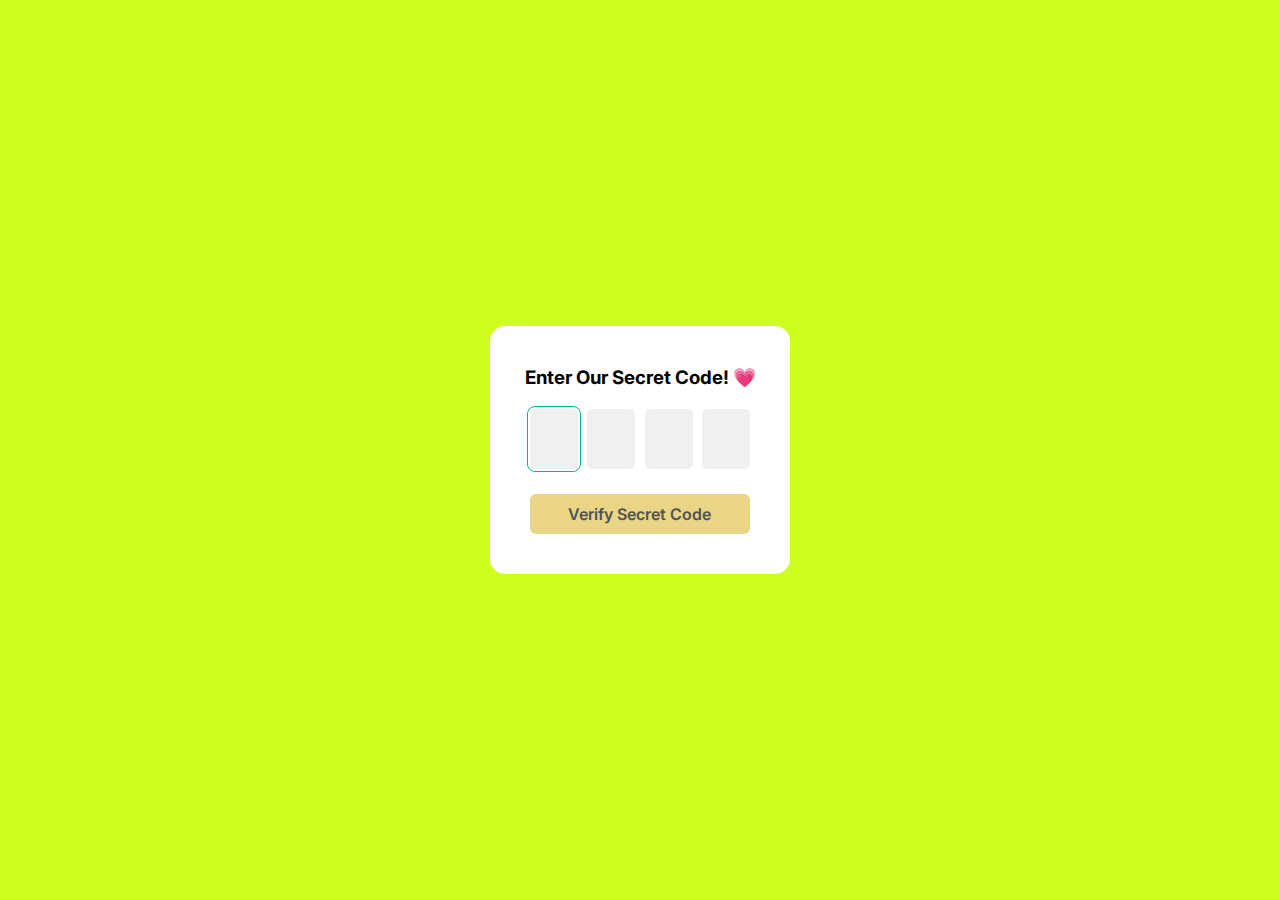
<file: index.html>
<!DOCTYPE html>
<html lang="en">

<head>
  <meta charset="UTF-8" />
  <meta http-equiv="X-UA-Compatible" content="IE=edge" />
  <meta name="viewport" content="width=device-width, initial-scale=1.0" />
  <title>Dear My Love</title>
  <link rel="icon" type="image/x-icon" href="public/images/chocolate.ico">
  <link rel="stylesheet" href="public/css/style.css" />
</head>

<body>
  <div class="passcode-container">
    <h3>Enter Our Secret Code! &#128151;</h3>
    <form class="form">
      <div class="input_field_box">
        <input type="number" />
        <input type="number" disabled />
        <input type="number" disabled />
        <input type="number" disabled />
      </div>
      <button type="button">Verify Secret Code</button>
    </form>
  </div>

  <div id="rain-container">
    <div id="rain">
      <!-- Add as many images as you want -->
      <img class="drop" src="public/images/chocolate_rain.png" />
      <img class="drop" src="public/images/chocolate_rain.png" />
      <img class="drop" src="public/images/chocolate_rain.png" />
      <img class="drop" src="public/images/chocolate_rain.png" />
      <img class="drop" src="public/images/chocolate_rain.png" />
      <img class="drop" src="public/images/chocolate_rain.png" />
      <img class="drop" src="public/images/chocolate_rain.png" />
      <img class="drop" src="public/images/chocolate_rain.png" />
      <img class="drop" src="public/images/chocolate_rain.png" />
      <img class="drop" src="public/images/chocolate_rain.png" />
      <img class="drop" src="public/images/chocolate_rain.png" />
      <img class="drop" src="public/images/chocolate_rain.png" />
      <img class="drop" src="public/images/chocolate_rain.png" />
      <img class="drop" src="public/images/chocolate_rain.png" />
      <img class="drop" src="public/images/chocolate_rain.png" />
      <img class="drop" src="public/images/chocolate_rain.png" />
      <img class="drop" src="public/images/chocolate_rain.png" />
      <img class="drop" src="public/images/chocolate_rain.png" />
      <img class="drop" src="public/images/chocolate_rain.png" />
      <img class="drop" src="public/images/chocolate_rain.png" />
      <img class="drop" src="public/images/chocolate_rain.png" />
      <img class="drop" src="public/images/chocolate_rain.png" />
      <img class="drop" src="public/images/chocolate_rain.png" />
      <img class="drop" src="public/images/chocolate_rain.png" />
      <img class="drop" src="public/images/chocolate_rain.png" />
      <img class="drop" src="public/images/chocolate_rain.png" />
      <img class="drop" src="public/images/chocolate_rain.png" />
      <img class="drop" src="public/images/chocolate_rain.png" />
      <img class="drop" src="public/images/chocolate_rain.png" />
      <img class="drop" src="public/images/chocolate_rain.png" />
      <img class="drop" src="public/images/chocolate_rain.png" />
      <img class="drop" src="public/images/chocolate_rain.png" />
      <img class="drop" src="public/images/chocolate_rain.png" />
      <img class="drop" src="public/images/chocolate_rain.png" />
      <img class="drop" src="public/images/heart.png" />
      <img class="drop" src="public/images/heart.png" />
      <img class="drop" src="public/images/heart.png" />
      <img class="drop" src="public/images/heart.png" />
      <img class="drop" src="public/images/heart.png" />
      <img class="drop" src="public/images/heart.png" />
      <img class="drop" src="public/images/heart.png" />
      <img class="drop" src="public/images/heart.png" />
      <img class="drop" src="public/images/heart.png" />
      <img class="drop" src="public/images/heart.png" />
      <img class="drop" src="public/images/heart.png" />
      <img class="drop" src="public/images/heart.png" />
      <img class="drop" src="public/images/heart.png" />
      <img class="drop" src="public/images/heart.png" />
      <img class="drop" src="public/images/heart.png" />
      <img class="drop" src="public/images/heart.png" />
      <img class="drop" src="public/images/heart.png" />
      <img class="drop" src="public/images/heart.png" />
      <img class="drop" src="public/images/heart.png" />
      <img class="drop" src="public/images/heart.png" />
      <img class="drop" src="public/images/heart.png" />
      <img class="drop" src="public/images/heart.png" />
      <img class="drop" src="public/images/heart.png" />
      <img class="drop" src="public/images/heart.png" />
      <!-- ... -->
    </div>
  </div>
  <div class="message-container">
    <div class="message">
      <h2>당장이라도 보고싶은 정원아 &#128156;</h2>
    </div>
    <div class="message">
      <h2>약 100일전 너와 난 함께 젊음을 살아가기로 약속했었지.</h2>
    </div>
    <div class="message">
      <h2>앞으로의 함께할 우리의 삶을 생각해보면 짧은 시간일지도 몰라.</h2>
    </div>
    <div class="message">
      <h2>그럼에도 분명 가장 기억에 남는 추억들로 가득한 이유는,</h2>
    </div>
    <div class="message">
      <h2>우리가 함께 삶의 중요한 선택을 했기 때문이라 생각해.</h2>
    </div>
    <div class="message">
      <h2>귀한 나의 정원아!</h2>
    </div>
    <div class="message">
      <h2>우리 부디 그 아름다웠던 순간을 추억하며 살아가자!</h2>
    </div>
    <div class="message">
      <h2>행복하게 그리고 다정하게!</h2>
    </div>
    <div class="message">
      <h2>여전히 그리고 앞으로도 사랑해 &#128156;</h2>
    </div>
    <div class="message">
      <h2>&#128151;</h2>
    </div>
    <button class="button-next">&#x3e;</button>
  </div>

  <div class="author">
    <h5>
      < Creator: StickySnail@github />
    </h5>
  </div>

</body>
<script src="public/js/script.js"></script>

</html>
</file>
<file: public/css/style.css>
@import url("https://fonts.googleapis.com/css2?family=Inter:wght@500;600&display=swap");

* {
  margin: 0;
  padding: 0;
  box-sizing: border-box;
  font-family: "Inter", sans-serif;
}

body {
  min-height: 100vh;
  display: flex;
  align-items: center;
  justify-content: center;
  background: #cfff20;
}


.passcode-container {
  width: 300px;
  height: auto;
  padding: 40px 30px;
  background-color: white;
  display: flex;
  flex-direction: column;
  justify-content: center;
  align-items: center;
  border-radius: 15px;
  z-index: 3;
}

h4 {
  font-size: 20px;
  color: #121212;
}

.form {
  width: 100%;
  height: auto;
  display: flex;
  flex-direction: column;
  align-items: center;
  padding-top: 20px;
}

.input_field_box {
  width: 100%;
  height: auto;
  display: flex;
  flex-direction: row;
  justify-content: space-evenly;
}

.input_field_box input {
  border: none;
  max-width: 20%;
  height: 60px;
  text-align: center;
  border-radius: 5px;
  background: #f0f0f0;
  font-size: 25px;
}

.input_field_box input::-webkit-inner-spin-button,
.input_field_box input::-webkit-outer-spin-button {
  display: none;
}

.input_field_box input:focus {
  outline: 1.5px solid #00b991;
  outline-offset: 2px;
}

form button {
  margin-top: 25px;
  width: 92%;
  color: #525252;
  font-size: 16px;
  padding: 10px 0;
  font-weight: 600;
  border: none;
  border-radius: 6px;
  pointer-events: none;
  cursor: pointer;
  background: #e9d585;
  transition: all 0.2s ease;
}

form button.active {
  background: #ffcc00;
  pointer-events: auto;
  color: #000000;
}

form button:hover {
  background: #e6b801;
}

.author {
  position: fixed;
  bottom: 0;
  width: 100%;
  text-align: center;
  display: none;
  opacity: 50%;
}

/* Message */
.message-container {
  width: auto;
  height: auto;
  padding: 40px 30px 20px 30px;
  background-color: white;
  display: flex;
  flex-direction: column;
  justify-content: center;
  align-items: center;
  border-radius: 15px;
  z-index: 3;
  display: none;
  z-index: 3;
}


h2 {
  padding: 12px 12px;
  margin-bottom: 5px;
}

.button-next {
  width: 50px;
  height: 30px;
  color: #525252;
  font-size: 20px;
  margin-top: 5px;
  /* margin-left: 300px; */
  padding-bottom: 2.5px;
  border: none;
  border-radius: 6px;
  cursor: pointer;
  background: #ffcc00;
  transition: all 0.2s ease;
  position: static;
  display: inline;
  float: right;

}

.message {
  display: none;
}


/* chooloate rain */
#rain-container {
  position: fixed;
  top: 0;
  left: 0;
  width: 100vw;
  height: 100vh;
  overflow: hidden;
  z-index: 1;
  /* Lower z-index */
}

#rain {
  position: relative;
  width: 100%;
  height: 100%;
}

.drop {
  position: absolute;
  opacity: 0;
  animation: fall linear infinite;
}

@keyframes fall {
  0% {
    transform: translateY(-30vh);
    opacity: 0;
  }

  10% {
    opacity: 1;
  }

  90% {
    opacity: 1;
  }

  100% {
    transform: translateY(100vh);
    opacity: 0;
  }
}
</file>
